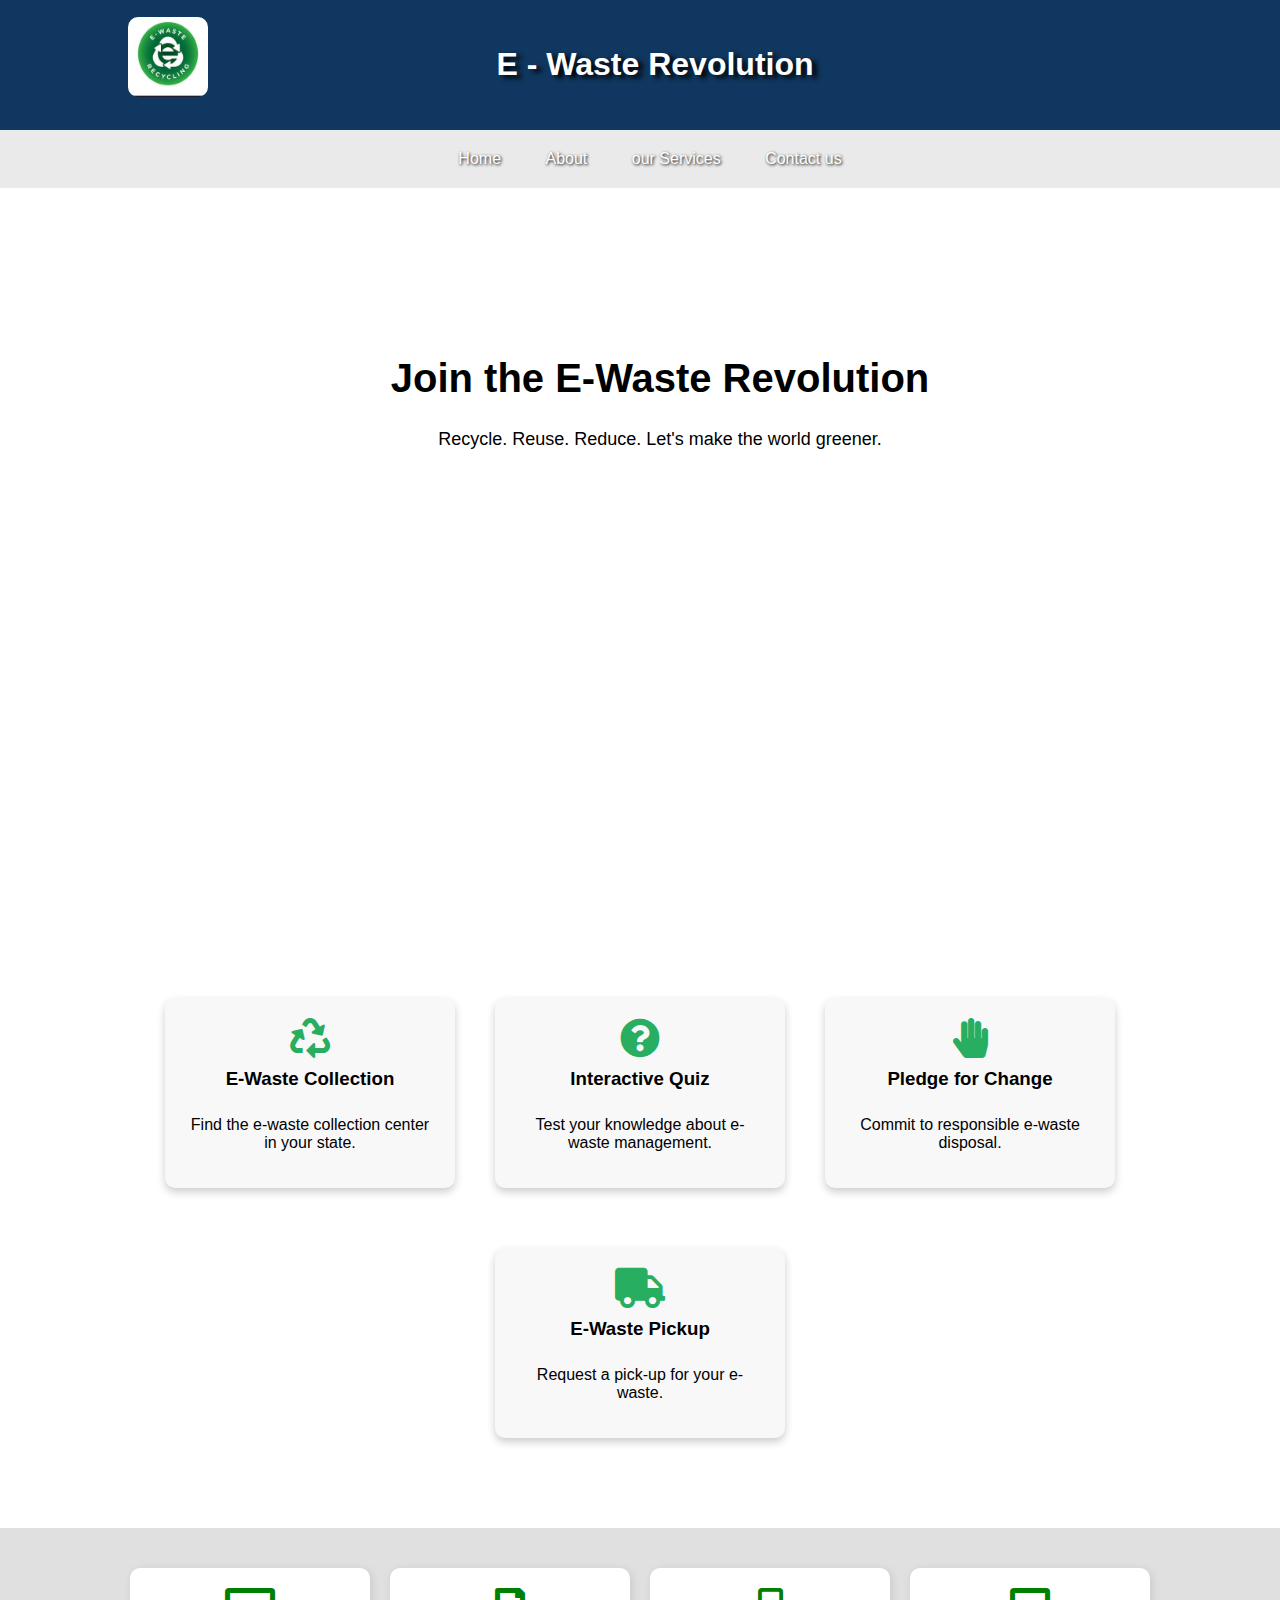
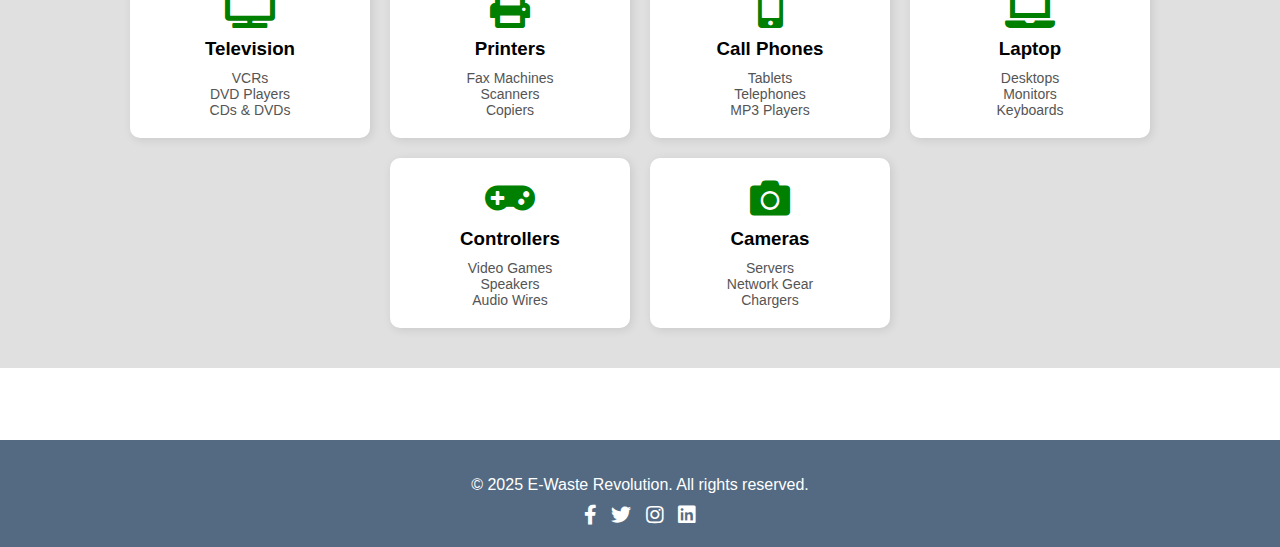
<file: index.html>
<!DOCTYPE html>
<html lang="en">

<head>
  <meta charset="UTF-8" />
  <meta name="viewport" content="width=device-width, initial-scale=1.0" />
  <title>E-Waste Revolution</title>
  <link rel="stylesheet" href="index.css" />
  <link rel="stylesheet" href="https://cdnjs.cloudflare.com/ajax/libs/font-awesome/5.15.3/css/all.min.css" />
  <link href="https://cdn.jsdelivr.net/npm/bootstrap@5.3.0-alpha3/dist/css/bootstrap.min.css" rel="stylesheet"
    integrity="sha384-KK94CHFLLe+nY2dmCWGMq91rCGa5gtU4mk92HdvYe+M/SXH301p5ILy+dN9+nJOZ" crossorigin="anonymous" />
</head>

<body>
  <header>
    <img id="e-waste" src="Images/logo.jpg" />
    <h1>E - Waste Revolution</h1>
  </header>

  <nav>
    <ul class="headings">
      <li class="nav-class" id="nav1"><a href="index.html">Home</a></li>
      <li class="nav-class" id="nav2"><a href="about.html">About</a></li>
      <li class="nav-class" id="nav3">
        <a href="services.html">our Services </a>
      </li>
      <li class="nav-class" id="nav4"><a href="contact.html">Contact us</a></li>
    </ul>
  </nav>



  <!-- Hero Section -->
  <section class="hero">
    <h2>Join the E-Waste Revolution</h2>
    <p>Recycle. Reuse. Reduce. Let's make the world greener.</p>

    <!--<a href="pledge.html" class="btn">Take the Pledge</a>-->
    <iframe width="500" height="300" src="https://www.youtube.com/embed/_Y2ePj3wr8M?si=hpJRNLUnPr5AWCCi"
      title="YouTube video player" frameborder="0"
      allow="accelerometer; autoplay; clipboard-write; encrypted-media; gyroscope; picture-in-picture; web-share"
      referrerpolicy="strict-origin-when-cross-origin" allowfullscreen></iframe>
  </section>
  <section class="services">
    <div class="service" onmouseover="changePage('Images/collection.html')"
      onclick="navigateTo('images/collection.html')">
      <i class="fas fa-recycle"></i>
      <h3>E-Waste Collection</h3>
      <p>Find the e-waste collection center in your state.</p>
    </div>

    <div class="service" onmouseover="changePage('quiz.html')" onclick="navigateTo('quiz.html')">
      <i class="fas fa-question-circle"></i>
      <h3>Interactive Quiz</h3>
      <p>Test your knowledge about e-waste management.</p>
    </div>

    <div class="service" onmouseover="changePage('pledge.html')" onclick="navigateTo('pledge.html')">
      <i class="fas fa-hand-paper"></i>
      <h3>Pledge for Change</h3>
      <p>Commit to responsible e-waste disposal.</p>
    </div>

    <div class="service" onmouseover="changePage('pickup.html')" onclick="navigateTo('pickup.html')">
      <i class="fas fa-truck"></i>
      <h3>E-Waste Pickup</h3>
      <p>Request a pick-up for your e-waste.</p>
    </div>
  </section>








  <!-- E-Waste Categories Section -->
  <section class="categories">
    <div class="category">
      <i class="fas fa-tv"></i>
      <h3>Television</h3>
      <ul>
        <li>VCRs</li>
        <li>DVD Players</li>
        <li>CDs & DVDs</li>
      </ul>
    </div>
    <div class="category">
      <i class="fas fa-print"></i>
      <h3>Printers</h3>
      <ul>
        <li>Fax Machines</li>
        <li>Scanners</li>
        <li>Copiers</li>
      </ul>
    </div>
    <div class="category">
      <i class="fas fa-mobile-alt"></i>
      <h3>Call Phones</h3>
      <ul>
        <li>Tablets</li>
        <li>Telephones</li>
        <li>MP3 Players</li>
      </ul>
    </div>
    <div class="category">
      <i class="fas fa-laptop"></i>
      <h3>Laptop</h3>
      <ul>
        <li>Desktops</li>
        <li>Monitors</li>
        <li>Keyboards</li>
      </ul>
    </div>
    <div class="category">
      <i class="fas fa-gamepad"></i>
      <h3>Controllers</h3>
      <ul>
        <li>Video Games</li>
        <li>Speakers</li>
        <li>Audio Wires</li>
      </ul>
    </div>
    <div class="category">
      <i class="fas fa-camera"></i>
      <h3>Cameras</h3>
      <ul>
        <li>Servers</li>
        <li>Network Gear</li>
        <li>Chargers</li>
      </ul>
    </div>
  </section>

  <br /><br /><br /><br />
  <footer>
    <div class="footer-content">
      <p>&copy; 2025 E-Waste Revolution. All rights reserved.</p>
      <ul class="social-links">
        <li>
          <a href="#" target="_blank"><i class="fab fa-facebook-f"></i></a>
        </li>
        <li>
          <a href="#" target="_blank"><i class="fab fa-twitter"></i></a>
        </li>
        <li>
          <a href="#" target="_blank"><i class="fab fa-instagram"></i></a>
        </li>
        <li>
          <a href="#" target="_blank"><i class="fab fa-linkedin"></i></a>
        </li>
      </ul>
    </div>
  </footer>
  <script src="https://cdn.jsdelivr.net/npm/bootstrap@5.3.0-alpha3/dist/js/bootstrap.bundle.min.js"
    integrity="sha384-ENjdO4Dr2bkBIFxQpeoTz1HIcje39Wm4jDKdf19U8gI4ddQ3GYNS7NTKfAdVQSZe"
    crossorigin="anonymous"></script>
  <script src="script.js"></script>
</body>

</html>
</file>
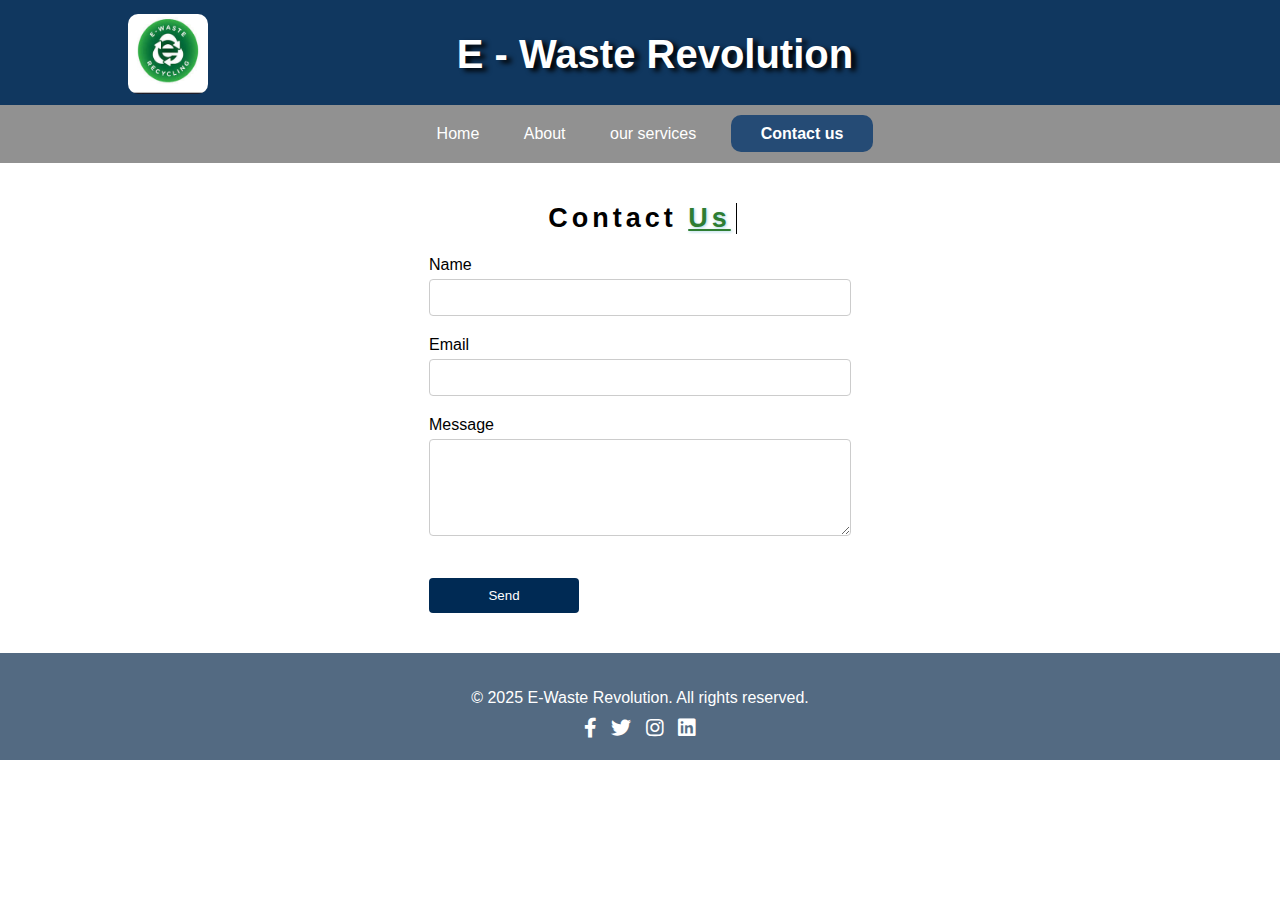
<file: contact.html>
<!DOCTYPE html>
<html lang="en">

<head>
  <meta charset="UTF-8" />
  <meta name="viewport" content="width=device-width, initial-scale=1.0" />
  <title>Contact - E-Waste Revolution</title>
  <link rel="stylesheet" href="contact.css" />
  <link rel="stylesheet" href="https://cdnjs.cloudflare.com/ajax/libs/font-awesome/5.15.3/css/all.min.css" />
</head>
<style>
  #contact-txt {
    font-weight: bold;
    font-size: 27px;
    width: 16%;
    overflow: hidden;
    display: inline-block;
    border-right: 1px solid #000;
    white-space: nowrap;
    margin: 0 auto;
    letter-spacing: 4px;
    animation: contact-txt 2s steps(40, end);
  }

  @keyframes contact-txt {
    0% {
      width: 0;
    }

    100% {
      width: 16%;
    }
  }
</style>

<body onload="n4()">
  <header>
    <img id="e-waste" src="Images/logo.jpg" />
    <h1>E - Waste Revolution</h1>
  </header>

  <nav>
    <ul>
      <li class="nav-class" id="nav1"><a href="index.html">Home</a></li>
      <li class="nav-class" id="nav2"><a href="about.html">About</a></li>
      <li class="nav-class" id="nav3">
        <a href="services.html"> our services</a>
      </li>
      <li class="nav-class" id="nav4"><a href="contact.html">Contact us</a></li>
    </ul>
  </nav>

  <section id="contact">
    <h2 id="contact-txt">
      Contact
      <b style="
            color: #2e7d32;
            text-shadow: 1px 1px 3px lightblue;
            text-decoration: underline;
          ">Us</b>
    </h2>
    <br /><br />
    <form id="contact-form">
      <div class="form-group">
        <label for="name">Name</label>
        <input type="text" id="name" name="name" />
      </div>
      <div class="form-group">
        <label for="email">Email</label>
        <input type="email" id="email" name="email" />
      </div>
      <div class="form-group">
        <label for="message">Message</label>
        <textarea id="message" name="message" rows="5"></textarea>
      </div>
      <br />
      <button type="submit" id="btn" onclick="popup()">
        Send
      </button>
    </form>
  </section>

  <div id="popup">
    <span id="close" onclick="cln()">close</span>
    <h2>Thank you for contacting us!</h2>
    <p style="text-align: center;">We'ill be touch soon.</p>
  </div>

  <footer>
    <div class="footer-content">
      <p>&copy; 2025 E-Waste Revolution. All rights reserved.</p>
      <ul class="social-links">
        <li>
          <a href="#" target="_blank"><i class="fab fa-facebook-f"></i></a>
        </li>
        <li>
          <a href="#" target="_blank"><i class="fab fa-twitter"></i></a>
        </li>
        <li>
          <a href="#" target="_blank"><i class="fab fa-instagram"></i></a>
        </li>
        <li>
          <a href="#" target="_blank"><i class="fab fa-linkedin"></i></a>
        </li>
      </ul>
    </div>
  </footer>
  <script src="script.js"></script>
</body>

</html>
</file>
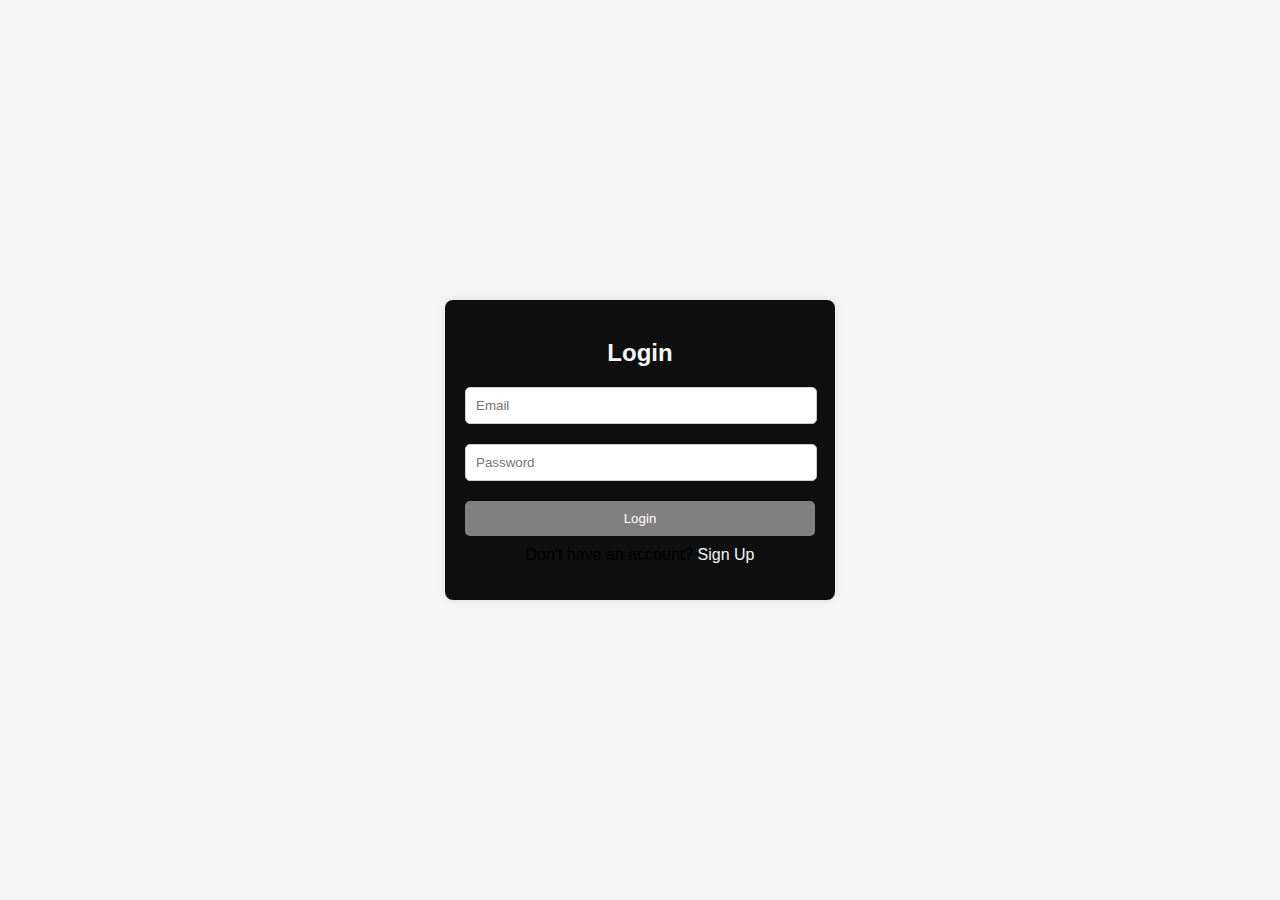
<file: login.html>
<!DOCTYPE html>
<html lang="en">

<head>
    <meta charset="UTF-8">
    <meta name="viewport" content="width=device-width, initial-scale=1.0">
    <title>Login / Sign Up - E-Waste</title>
    <link rel="stylesheet" href="login.css">
</head>

<body>
    <div class="container">
        <div class="form-box">
            <h2 id="form-title">Login</h2>
            <form id="auth-form">
                <div class="input-group">
                    <input type="email" id="email" placeholder="Email" required>
                </div>
                <div class="input-group">
                    <input type="password" id="password" placeholder="Password" required>
                </div>
                <div class="input-group" id="confirm-password-group" style="display: none;">
                    <input type="password" id="confirm-password" placeholder="Confirm Password">
                </div>
                <button type="submit" id="submit-btn">Login</button>
                <p id="toggle-text">Don't have an account? <a href="index.html" id="toggle-link">Sign Up</a></p>
            </form>
        </div>
    </div>
    <script src="login.js"></script>
</body>

</html>
</file>
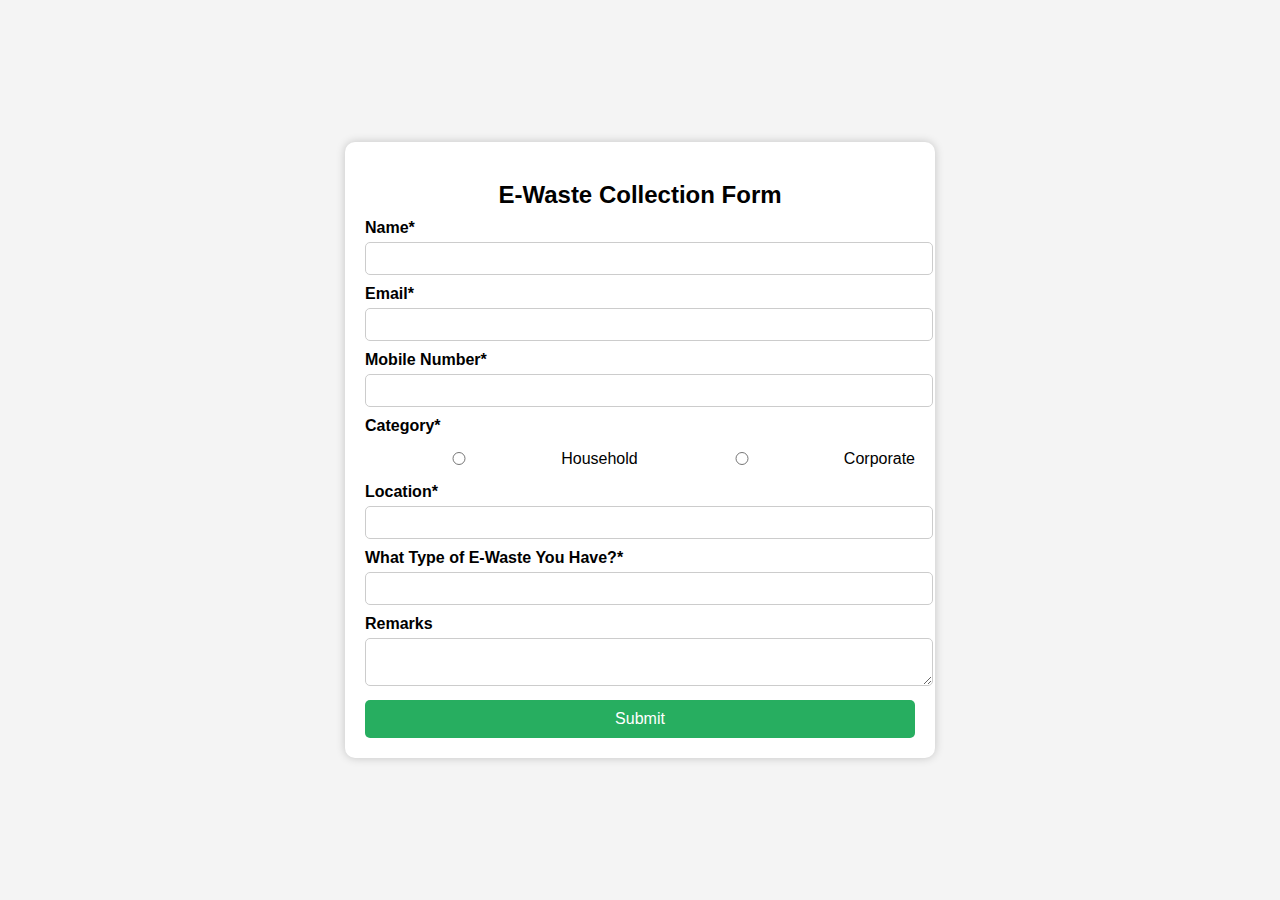
<file: pickup.html>
<!DOCTYPE html>
<html lang="en">

<head>
    <meta charset="UTF-8">
    <meta name="viewport" content="width=device-width, initial-scale=1.0">
    <title>E-Waste Collection Form</title>
    <link rel="stylesheet" href="pickup.css">
    <script src="pickup.js" defer></script>
</head>

<body>

    <div class="container">
        <h2>E-Waste Collection Form</h2>
        <form id="ewaste-form">
            <label for="name">Name*</label>
            <input type="text" id="name" name="name" required>

            <label for="email">Email*</label>
            <input type="email" id="email" name="email" required>

            <label for="phone">Mobile Number*</label>
            <input type="tel" id="phone" name="phone" required>

            <label>Category*</label>
            <div class="radio-group">
                <input type="radio" id="household" name="category" value="Household" required>
                <label for="household">Household</label>
                <input type="radio" id="corporate" name="category" value="Corporate" required>
                <label for="corporate">Corporate</label>
            </div>

            <label for="location">Location*</label>
            <input type="text" id="location" name="location" required>

            <label for="ewaste-type">What Type of E-Waste You Have?*</label>
            <input type="text" id="ewaste-type" name="ewaste-type" required>

            <label for="remarks">Remarks</label>
            <textarea id="remarks" name="remarks"></textarea>



            <button type="submit">Submit</button>
        </form>
    </div>

</body>

</html>
</file>
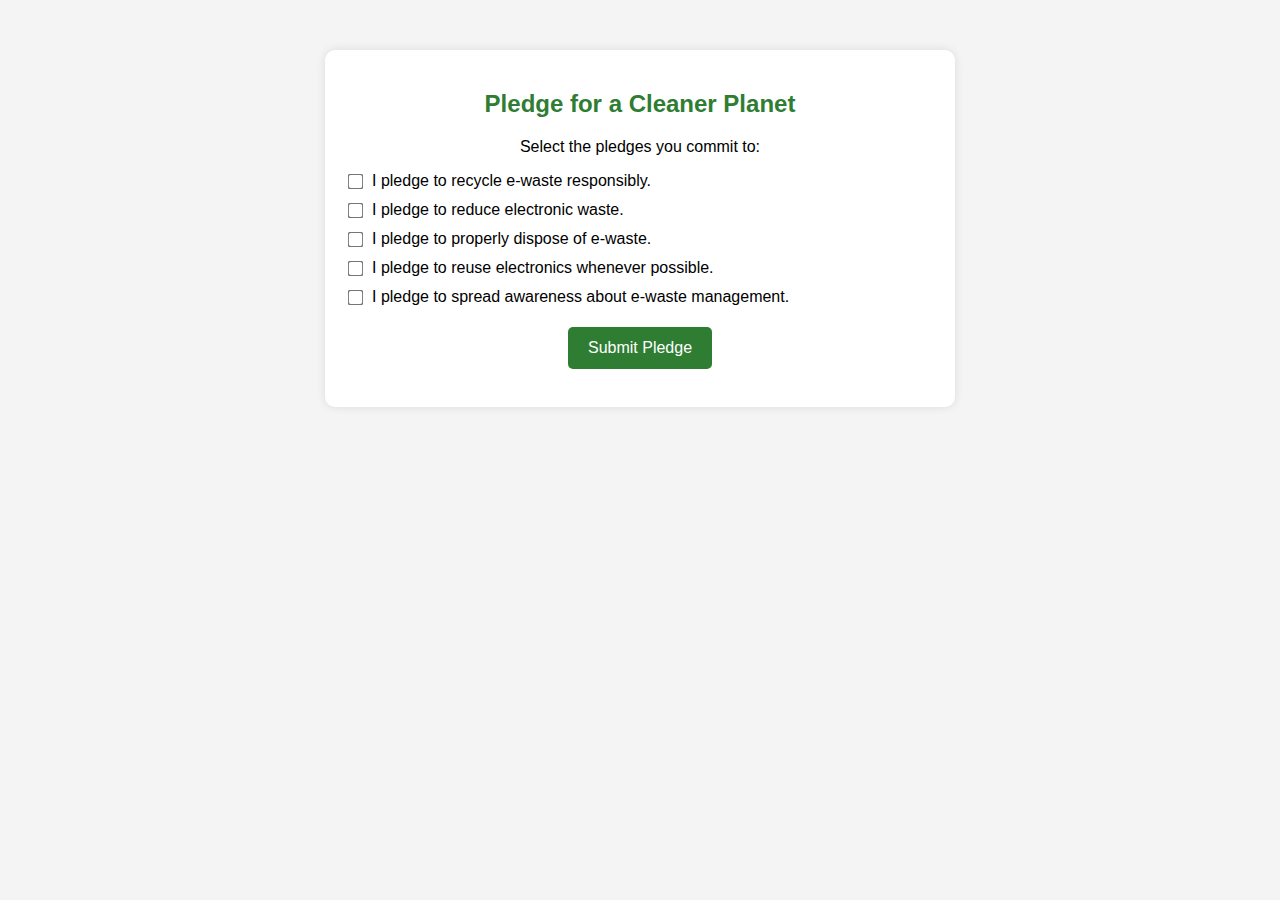
<file: pledge.html>
<!DOCTYPE html>
<html lang="en">

<head>
    <meta charset="UTF-8">
    <meta name="viewport" content="width=device-width, initial-scale=1.0">
    <title>Pledge to Recycle</title>
    <link rel="stylesheet" href="pledge.css" />

</head>

<body>

    <section id="pledge">
        <h2>Pledge for a Cleaner Planet</h2>
        <p>Select the pledges you commit to:</p>

        <div class="pledge-option">
            <input type="checkbox" id="pledgeRecycle">
            <label for="pledgeRecycle">I pledge to recycle e-waste responsibly.</label>
        </div>

        <div class="pledge-option">
            <input type="checkbox" id="pledgeReduce">
            <label for="pledgeReduce">I pledge to reduce electronic waste.</label>
        </div>

        <div class="pledge-option">
            <input type="checkbox" id="pledgeDispose">
            <label for="pledgeDispose">I pledge to properly dispose of e-waste.</label>
        </div>

        <div class="pledge-option">
            <input type="checkbox" id="pledgeReuse">
            <label for="pledgeReuse">I pledge to reuse electronics whenever possible.</label>
        </div>

        <div class="pledge-option">
            <input type="checkbox" id="pledgeAwareness">
            <label for="pledgeAwareness">I pledge to spread awareness about e-waste management.</label>
        </div>

        <button onclick="takePledge()">Submit Pledge</button>
        <p id="pledgeMessage"></p>
    </section>
    <script src="pledge.js"></script>
</body>

</html>
</file>
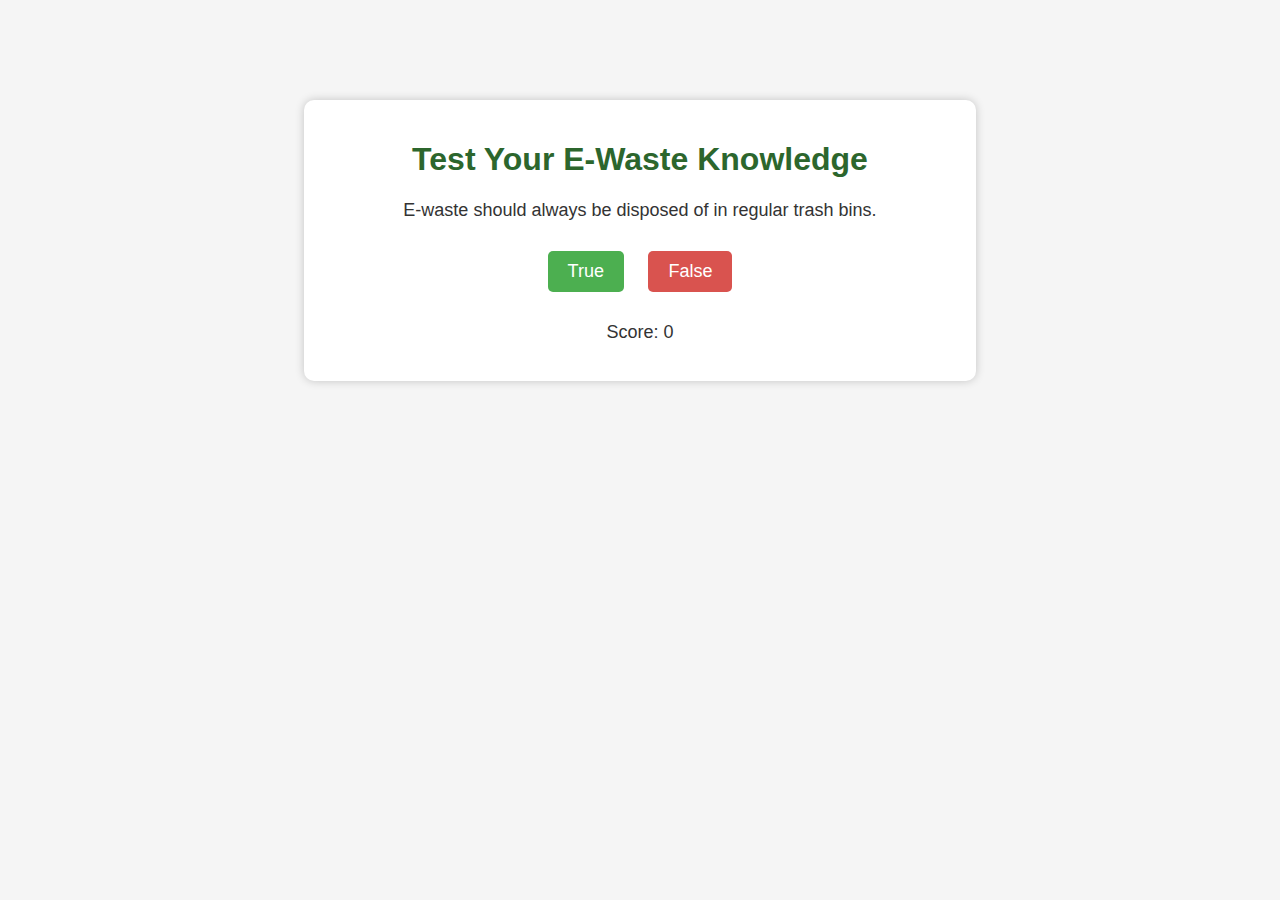
<file: quiz.html>
<!DOCTYPE html>
<html lang="en">

<head>
    <meta charset="UTF-8">
    <meta name="viewport" content="width=device-width, initial-scale=1.0">
    <title>E-Waste Quiz</title>
    <link rel="stylesheet" href="quiz.css">
</head>

<body>

    <div class="quiz-container">
        <h1>Test Your E-Waste Knowledge</h1>
        <p id="question">Loading...</p>

        <div class="buttons">
            <button onclick="checkAnswer(true)">True</button>
            <button onclick="checkAnswer(false)">False</button>
        </div>

        <p>Score: <span id="score">0</span></p>

        <button id="restart" onclick="restartQuiz()">Restart Quiz</button>
    </div>

    <script src="quiz.js"></script>
</body>

</html>
</file>
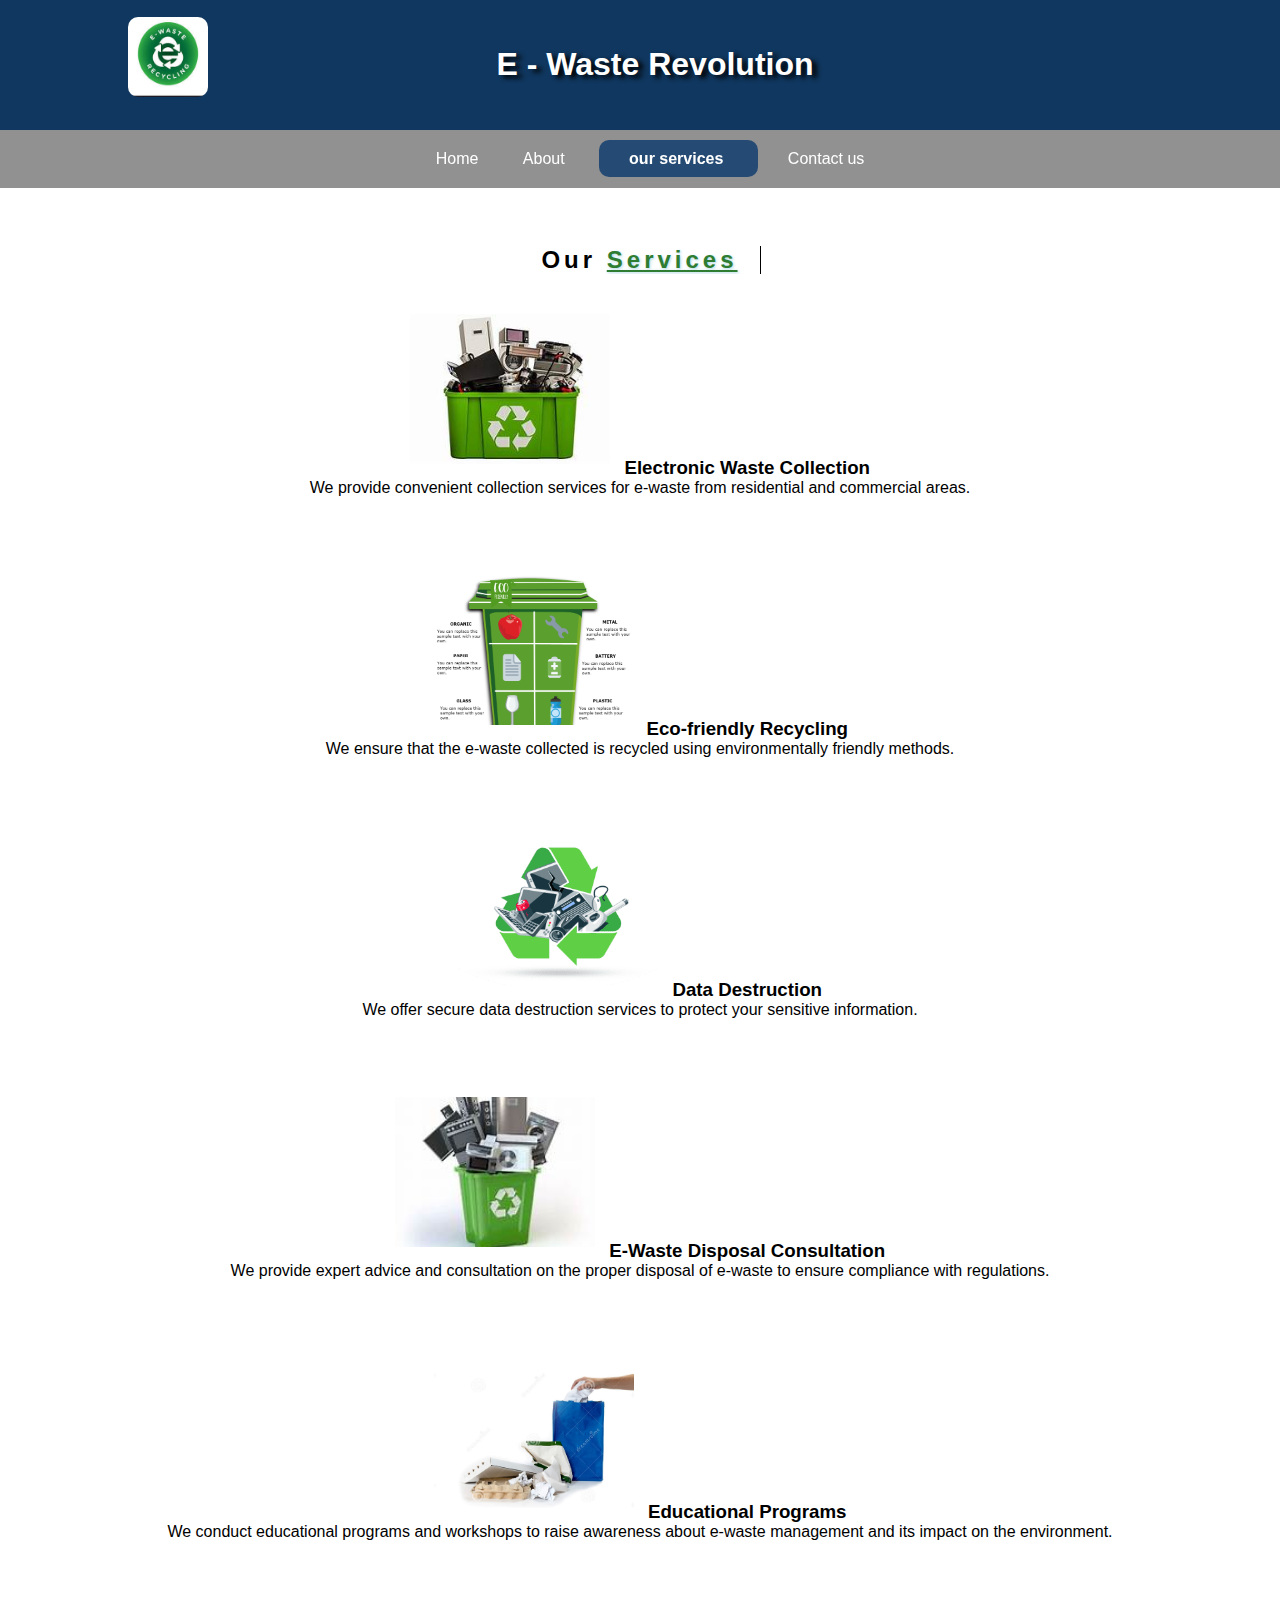
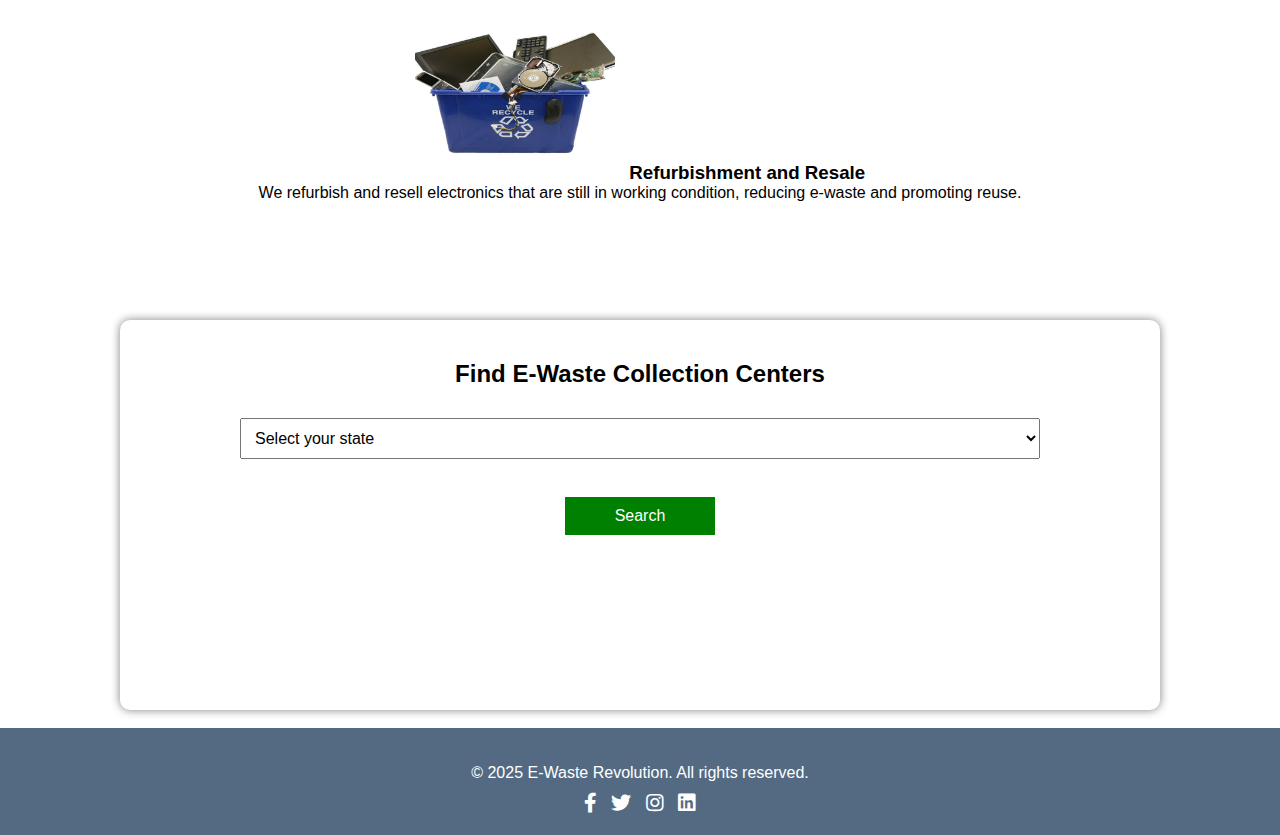
<file: services.html>
<!DOCTYPE html>
<html lang="en">

<head>
  <meta charset="UTF-8" />
  <meta name="viewport" content="width=device-width, initial-scale=1.0" />
  <title>Services - E-Waste Revolution</title>
  <link rel="stylesheet" href="services.css" />
  <link rel="stylesheet" href="https://cdnjs.cloudflare.com/ajax/libs/font-awesome/5.15.3/css/all.min.css" />
  <link href="https://cdn.jsdelivr.net/npm/bootstrap@5.3.0-alpha3/dist/css/bootstrap.min.css" rel="stylesheet"
    integrity="sha384-KK94CHFLLe+nY2dmCWGMq91rCGa5gtU4mk92HdvYe+M/SXH301p5ILy+dN9+nJOZ" crossorigin="anonymous" />
</head>
<style>
  #services-text {
    width: 20%;
    overflow: hidden;
    display: inline-block;
    border-right: 1px solid #000;
    white-space: nowrap;
    margin: 0 auto;
    letter-spacing: 4px;
    animation: services-text 2s steps(40, end);
  }

  @keyframes services-text {
    0% {
      width: 0;
    }

    100% {
      width: 20%;
    }
  }

  h3,
  p {
    display: inline;
  }

  h3 {
    margin-left: 10px;
  }
</style>

<body onload="n3()">
  <header>
    <img id="e-waste" src="Images/logo.jpg" />
    <h1>E - Waste Revolution</h1>
  </header>

  <nav>
    <ul>
      <li class="nav-class" id="nav1"><a href="index.html">Home</a></li>
      <li class="nav-class" id="nav2"><a href="about.html">About</a></li>
      <li class="nav-class" id="nav3">
        <a href="services.html"> our services</a>
      </li>
      <li class="nav-class" id="nav4"><a href="contact.html">Contact us</a></li>
    </ul>
  </nav>

  <section id="services">
    <br />
    <h2 id="services-text">
      Our
      <b style="
            color: #2e7d32;
            text-shadow: 1px 1px 3px lightblue;
            text-decoration: underline;
          ">Services</b>
    </h2>
    <br /><br /><br />
    <div class="service">
      <img src="Images/th.jpg" alt="Service 1" />
      <h3>Electronic Waste Collection</h3>
      <br />
      <p>
        We provide convenient collection services for e-waste from residential
        and commercial areas.
      </p>
    </div>
    <br />
    <div class="service">
      <img src="Images/NIMG.png" alt="Service 2" />
      <h3>Eco-friendly Recycling</h3>
      <br />
      <p>
        We ensure that the e-waste collected is recycled using environmentally
        friendly methods.
      </p>
    </div>
    <br />
    <div class="service">
      <img src="Images/e-Waste-Management-img.png" alt="Service 3" />
      <h3>Data Destruction</h3>
      <br />
      <p>
        We offer secure data destruction services to protect your sensitive
        information.
      </p>
    </div>
    <br />
    <div class="service">
      <img src="Images/th (7).jpg" alt="Service 4" />
      <h3>E-Waste Disposal Consultation</h3>
      <br />
      <p>
        We provide expert advice and consultation on the proper disposal of
        e-waste to ensure compliance with regulations.
      </p>
    </div>
    <br />
    <div class="service">
      <img src="Images/education-recycling.jpg" alt="Service 5" />
      <h3>Educational Programs</h3>
      <br />
      <p>
        We conduct educational programs and workshops to raise awareness about
        e-waste management and its impact on the environment.
      </p>
    </div>
    <br />
    <div class="service">
      <img src="Images/aa-768x512.jpg" alt="Service 6" />
      <h3>Refurbishment and Resale</h3>
      <br />
      <p>
        We refurbish and resell electronics that are still in working
        condition, reducing e-waste and promoting reuse.
      </p>
    </div>
    <br />
  </section>

  <section id="collection-centers" class="container">
    <h2>Find E-Waste Collection Centers</h2>
    <select id="stateSelect">
      <option value="">Select your state</option>
    </select><br></br>
    <button onclick="searchCenters()">Search</button>
    <div id="results"></div>
  </section>
  <br>
  <footer>
    <div class="footer-content">
      <p>&copy; 2025 E-Waste Revolution. All rights reserved.</p>
      <ul class="social-links">
        <li>
          <a href="#" target="_blank"><i class="fab fa-facebook-f"></i></a>
        </li>
        <li>
          <a href="#" target="_blank"><i class="fab fa-twitter"></i></a>
        </li>
        <li>
          <a href="#" target="_blank"><i class="fab fa-instagram"></i></a>
        </li>
        <li>
          <a href="#" target="_blank"><i class="fab fa-linkedin"></i></a>
        </li>
      </ul>
    </div>
  </footer>
  <script src="https://cdn.jsdelivr.net/npm/bootstrap@5.3.0-alpha3/dist/js/bootstrap.bundle.min.js"
    integrity="sha384-ENjdO4Dr2bkBIFxQpeoTz1HIcje39Wm4jDKdf19U8gI4ddQ3GYNS7NTKfAdVQSZe"
    crossorigin="anonymous"></script>

  <script src="script.js"></script>
</body>

</html>
</file>
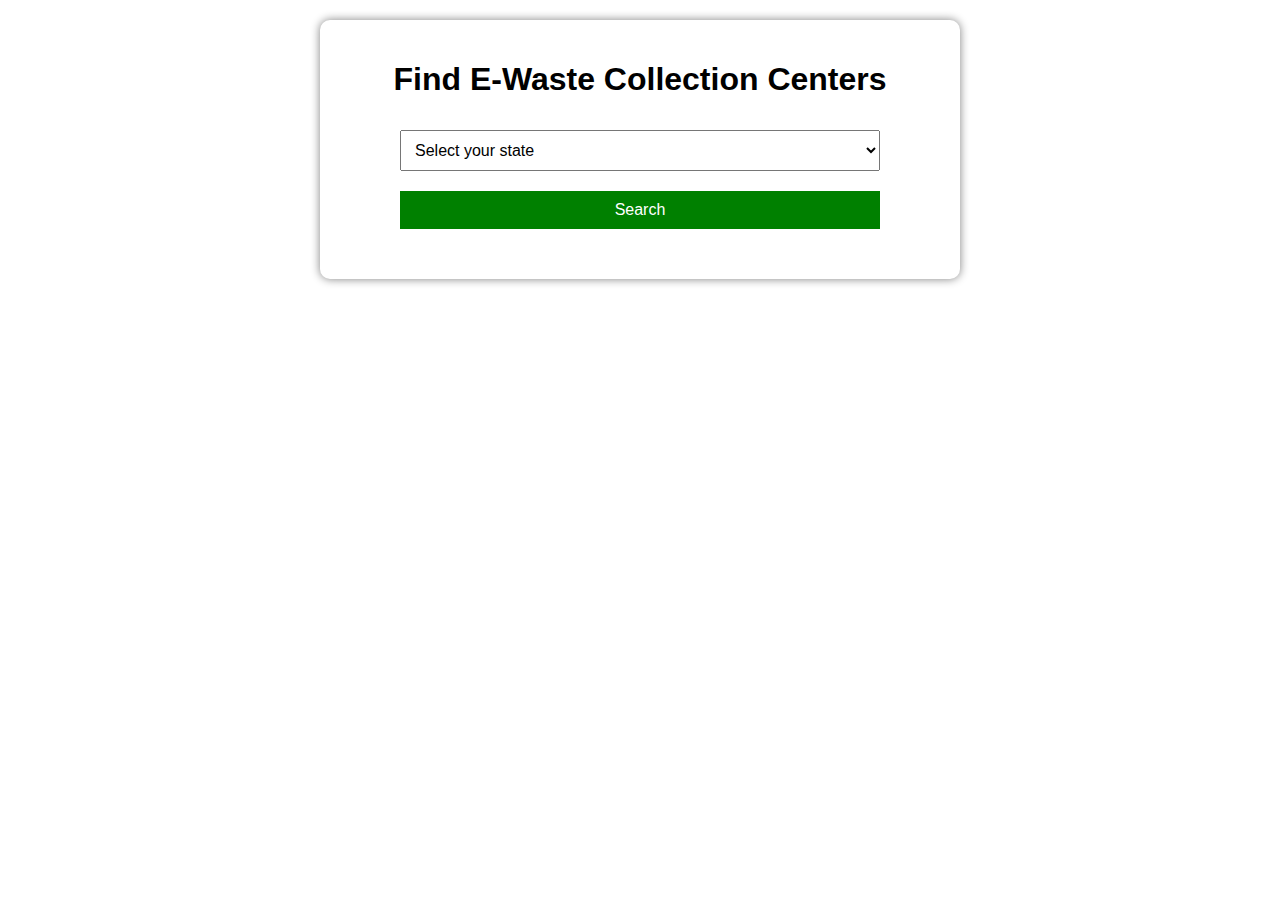
<file: Images/collection.html>
<!DOCTYPE html>
<html lang="en">

<head>
    <meta charset="UTF-8">
    <meta name="viewport" content="width=device-width, initial-scale=1.0">
    <title>E-Waste Collection Centers</title>
    <link rel="stylesheet" href="collection.css">
</head>

<body>
    <div class="container">
        <h1>Find E-Waste Collection Centers</h1>
        <select id="stateSelect">
            <option value="">Select your state</option>
        </select>
        <button onclick="searchCenters()">Search</button>
        <div id="results"></div>
        <div id="map"></div>
    </div>

    <script src="collection.js"></script>

</body>

</html>
</file>
<file: index.css>
body,
ul {
  margin: 0;
  padding: 0;
}


body {
  font-family: Arial, sans-serif;
}

.card {
  justify-content: center;
  align-content: center;
}

header {
  background-color:#002a54ef;
  color: #fff;
  padding: 25px 20px 25px 50px;
  text-align: center;
  position: relative;
}

header h1 {
  text-shadow: 5px 3px 5px rgb(0, 0, 0);
}

#hero {
  margin: 80px 0px;
}

#e-waste {
  width: 80px;
  height: 80px;
  border-radius: 10px;
  position: absolute;
  top: 13%;
  left: 10%;
}

nav {
  background-color: #EAEAEA;
  padding: 10px;
  position: sticky;
  top: 0%;
  z-index: 1;
}

nav ul {
  list-style: none;
  margin: 0;
  padding: 0;
  text-align: center;
}

nav ul li {
  display: inline;
}

nav ul li a {
  color: #fff;
  display: inline-block;
  padding: 10px;
  text-decoration: none;
}

/* Hero Section */
.hero {
  background: url(https://img.freepik.com/premium-photo/old-electronic-devices-dark-background-concept-recycling-disposal-electronic-waste-copy-space_76255-1810.jpg);
  background-size: cover;
  height: 700px;
  width : 100%;
  display: flex;
  flex-direction: column;
  justify-content: center;
  align-items: center;
  text-align: center;
  color: wheat;
  padding: 20px;
}





.hero h2 {
  font-size: 40px;
  margin: 10px 0;
  color: black;
}




.hero p {
  font-size: 18px;
  margin-bottom: 20px;
  color:black
}




.btn {
  background: #27ae60;
  color: white;
  padding: 10px 20px;
  text-decoration: none;
  font-size: 20px;
  border-radius: 5px;
}



.btn:hover {
  background: #2ecc71;
}





/* Services Section */
.services {
  display: flex;
  justify-content: center;
  flex-wrap: wrap;
  padding: 50px 0;
  background: white;
}







.service {
  width: 250px;
  text-align: center;
  padding: 20px;
  margin: 20px;
  background: #ecf0f1;
  border-radius: 10px;
  box-shadow: 0 4px 8px rgba(0, 0, 0, 0.2);
}





.service i {
  font-size: 40px;
  color: #27ae60;
}





.service h3 {
  margin: 10px 0;
}






















/* Categories Section */
.categories {
  display: flex;
  flex-wrap: wrap;
  justify-content: center;
  background-color: #E0E0E0;
  padding: 30px;
}






.category {
  width: 200px;
  text-align: center;
  padding: 20px;
  background: white;
  margin: 10px;
  border-radius: 10px;
  box-shadow: 2px 2px 10px rgba(0, 0, 0, 0.1);
}




.category i {
  font-size: 40px;
  color: green;
}





.category h3 {
  margin: 10px 0;
}




.category ul {
  list-style: none;
  padding: 0;
}



.category ul li {
  font-size: 14px;
  color: #555;
}




.service {
  display: flex;
  flex-direction: column;
  align-items: center;
  justify-content: center;
  background-color: #f8f8f8;
  border-radius: 10px;
  padding: 20px;
  text-align: center;
  cursor: pointer;
  transition: transform 0.3s ease-in-out, background-color 0.3s;
}



.service:hover {
  transform: scale(1.05);
  background-color: #e0f7e9; 
}























section {
  padding: 40px;
  text-align: center;
}

.service {
  margin-bottom: 40px;
}
.service img {
  width: 200px;
  height: 150px;
  object-fit: cover;
  margin-bottom: 10px;
}

/*footer*/
footer {
  background-color: #032548ae;
  color: #fff;
  padding: 20px;
  text-align: center;
}

.footer-content {
  display: flex;
  flex-direction: column;
  align-items: center;
}

.footer-content p {
  margin-bottom: 10px;
}

.social-links {
  list-style: none;
  padding: 0;
  margin: 0;
}

.social-links li {
  display: inline-block;
  margin: 0 5px;
}

.social-links a {
  color: #fff;
  font-size: 20px;
}

.social-links a:hover {
  color: #ccc;
}
.nav-class a:hover {
  text-decoration: underline;
  color: white;
  font-weight: bold;
  background-color: #02356cc1;
  padding: 8px 12px;
  border-radius: 10px;
}
.nav-class {
  margin-left: 20px;
}
.e-aware {
  background-color: rgba(84, 84, 84, 0.053);
  text-align: center;
  padding: 30px 35px;
  margin: 140px 100px 80px 100px;
  border-radius: 10px;
  box-shadow: 0px 0px 5px black;
}
.headings {
  text-shadow: 1px 1px 3px black;
  color: #0b6ed1ef;
}
#welcome-text {
  width: 55%;
  overflow: hidden;
  display: inline-block;
  border-right: 1px solid #000;
  white-space: nowrap;
  margin: 0 auto;
  letter-spacing: 4px;
  animation: typing 4.5s steps(40, end);
}
@keyframes typing {
  0% {
    width: 0;
  }
  100% {
    width: 55%;
  }
}
</file>
<file: contact.css>
body,
ul {
  margin: 0;
  padding: 0;
}


body {
  font-family: Arial, sans-serif;
}

#e-waste{
  width: 50px;
  height: 50px;
}

header {
  background-color: #002a54ef;
  color: #fff;
  padding: 5px 20px 38px 50px;
  text-align: center;
  position: relative;
  height: 62px;
  font-size: 20px;
}

header h1 {
  text-shadow: 5px 3px 5px rgb(0, 0, 0);
}

#e-waste {
  width: 80px;
  height: 80px;
  border-radius: 10px;
  position: absolute;
  top: 13%;
  left: 10%;
}

nav {
  background-color: rgba(40, 39, 39, 0.509);
  padding: 10px;
  position: sticky;
  top: 0%;
  z-index: 1;
}

form {
  display: grid;
  justify-content: center;
  align-items: center;
}

nav ul {
  list-style: none;
  margin: 0;
  padding: 0;
  text-align: center;
}

nav ul li {
  display: inline;
}

nav ul li a {
  color: #fff;
  display: inline-block;
  padding: 10px;
  text-decoration: none;
}

section {
  padding: 40px;
  text-align: center;
}

.form-group {
  margin-bottom: 20px;
  text-align: left;
}

.popup {
  position: fixed;
  top: 50%;
  left: 50%;
  transform: translate(-50%, -50%);
  background-color: #fff;
  color: #333;
  padding: 20px;
  border-radius: 4px;
  box-shadow: 0 2px 6px rgba(0, 0, 0, 0.3);
  z-index: 9999;
}

label {
  display: block;
  margin-bottom: 5px;
}

input[type="text"],
input[type="email"],
textarea {
  width: 100%;
  padding: 10px;
  border: 1px solid #ccc;
  border-radius: 4px;
}

button[type="submit"] {
  background-color: #333;
  color: #fff;
  padding: 10px 20px;
  border: none;
  border-radius: 4px;
  cursor: pointer;
}

button[type="submit"]:hover {
  background-color: #555;
}

.nav-class {
  margin-left: 20px;
}

.nav-class a:hover {
  text-decoration: underline;
  color: white;
  font-weight: bold;
  background-color: #02356cc1;
  padding: 8px 12px;
  border-radius: 10px;
}

#name,
#email,
#message {
  width: 400px;
}

#btn {
  width: 150px;
  background-color: #002a54;
}

#btn:hover {
  background-color: #013d78e8;
}

#popup {
  visibility: hidden;
  position: absolute;
  top: 57%;
  left: 35%;
  background-color: #fff;
  color: #333;
  padding: 50px;
  border-radius: 4px;
  box-shadow: 0 2px 6px rgba(0, 0, 0, 0.3);
  z-index: 9999;
}

#close {
  cursor: pointer;
  padding: 3px 7px;
  background-color: #555;
  color: white;
  border-radius: 5px;
  position: absolute;
  top: 10%;
  right: 7%;
}
#close:hover {
  background-color: red;
  color: black;
  scale: 1.001;
  font-weight: bold;
}
footer {
  background-color: #333;
  color: #fff;
  padding: 20px;
  text-align: center;
}

footer {
  background-color: #032548ae;
  color: #fff;
  padding: 20px;
  text-align: center;
}

.footer-content p {
  margin-bottom: 10px;
}

.social-links {
  list-style: none;
  padding: 0;
  margin: 0;
}

.social-links li {
  display: inline-block;
  margin: 0 5px;
}

.social-links a {
  color: #fff;
  font-size: 20px;
}

.social-links a:hover {
  color: #ccc;
}
</file>
<file: login.css>
body {
    font-family: Arial, sans-serif;
    background: #f5f5f5;
    display: flex;
    justify-content: center;
    align-items: center;
    height: 100vh;
    margin: 0;
    background-image: url(https://img.freepik.com/free-photo/gray-grunge-surface-wall-texture-background_1017-18216.jpg?semt=ais_hybrid);
    background-size:cover;
}

.container {
    width: 350px;
    background:rgba(0, 0, 0, 0.942);
    padding: 20px;
    box-shadow: 0px 0px 10px rgba(0, 0, 0, 0.1);
    border-radius: 8px;
    text-align: center;
}

h2 {
    margin-bottom: 20px;
    color: whitesmoke;
}

.input-group {
    margin-bottom: 20px;
    margin-right:20px ;
}



input {
    width: 100%;
    padding: 10px;
    border: 1px solid #ccc;
    border-radius: 5px;
}

button {
    width: 100%;
    padding: 10px;
    background: gray;
    color: white;
    border: none;
    border-radius: 5px;
    cursor: pointer;
}

button:hover {
    background: #333;
    color: white;
}

p {
    margin-top: 10px;
}

a {
    color: whitesmoke;
    text-decoration: none;
}

a:hover {
    text-decoration: underline;
}
</file>
<file: pickup.css>
body {
    font-family: Arial, sans-serif;
    background-color: #f4f4f4;
    margin: 0;
    padding: 0;
    display: flex;
    justify-content: center;
    align-items: center;
    height: 100vh;
}


.container {
    background: white;
    padding: 20px;
    border-radius: 10px;
    box-shadow: 0 0 10px rgba(0, 0, 0, 0.2);
    width: 550px;
    text-align: left;
}


h2 {
    text-align: center;
    margin-bottom: 10px;
}

label {
    display: block;
    font-weight: bold;
    margin: 10px 0 5px;
}

input, textarea {
    width: 100%;
    padding: 8px;
    border: 1px solid #ccc;
    border-radius: 5px;
}


.radio-group {
    display: flex;
    align-items: center;
    gap: 10px;
    margin-bottom: 10px;
}

.radio-group label {
    font-weight: normal;
}




button {
    width: 100%;
    background: #27ae60;
    color: white;
    padding: 10px;
    border: none;
    border-radius: 5px;
    cursor: pointer;
    font-size: 16px;
    margin-top: 10px;
}

button:hover {
    background: #2ecc71;
}
</file>
<file: pledge.css>
body {
    font-family: Arial, sans-serif;
    text-align: center;
    margin: 50px;
    background-color: #f4f4f4;
}

#pledge {
    background: white;
    padding: 20px;
    border-radius: 10px;
    box-shadow: 0px 0px 10px rgba(0, 0, 0, 0.1);
    width: 50%;
    margin: auto;
}

h2 {
    color: #2e7d32;
}

.pledge-option {
    display: flex;
    align-items: center;
    justify-content: left;
    margin: 10px 0;
    font-size: 16px;
}

.pledge-option input {
    margin-right: 10px;
    transform: scale(1.2);
}

button {
    background-color: #2e7d32;
    color: white;
    border: none;
    padding: 12px 20px;
    font-size: 16px;
    cursor: pointer;
    border-radius: 5px;
    margin-top: 10px;
}

button:hover {
    background-color: #1b5e20;
}

button:disabled {
    background-color: gray;
    cursor: not-allowed;
}

#pledgeMessage {
    font-size: 18px;
    font-weight: bold;
    color: #2e7d32;
    margin-top: 15px;
}
</file>
<file: quiz.css>
body {
    font-family: Arial, sans-serif;
    text-align: center;
    background-color: #f5f5f5;
}

.quiz-container {
    width: 50%;
    margin: 100px auto;
    padding: 20px;
    background: white;
    box-shadow: 0px 0px 10px rgba(0, 0, 0, 0.2);
    border-radius: 10px;
}

h1 {
    color: #2c662d;
}

p {
    font-size: 18px;
    color: #333;
}

.buttons {
    margin: 20px 0;
}

button {
    padding: 10px 20px;
    font-size: 18px;
    margin: 10px;
    cursor: pointer;
    border: none;
    border-radius: 5px;
    transition: 0.3s;
}

button:first-child {
    background: #4CAF50;
    color: white;
}

button:last-child {
    background: #d9534f;
    color: white;
}

button:hover {
    opacity: 0.8;
}

#restart {
    background: #007BFF;
    color: white;
    display: none;
}
</file>
<file: services.css>
section {
  padding: 40px;
  text-align: center;
}

.service {
  margin-bottom: 60px;
}

.service img {
  width: 200px;
  height: 150px;
  object-fit: cover;
  margin-bottom: 10px;
}


body,
ul {
  margin: 0;
  padding: 0;
}


body {
  font-family: Arial, sans-serif;
}

header {
  background-color: #002a54ef;
  color: #fff;
  padding: 25px 20px 25px 50px;
  text-align: center;
  position: relative;
}

header h1 {
  text-shadow: 5px 3px 5px rgb(0, 0, 0);
}

section {
  padding: 40px;
  text-align: center;
}

#e-waste {
  width: 80px;
  height: 80px;
  border-radius: 10px;
  position: absolute;
  top: 13%;
  left: 10%;
}

nav {
  background-color: rgba(40, 39, 39, 0.509);
  padding: 10px;
  position: sticky;
  top: 0%;
  z-index: 1;
}

nav ul {
  list-style: none;
  margin: 0;
  padding: 0;
  text-align: center;
}

nav ul li {
  display: inline;
}

nav ul li a {
  color: #fff;
  display: inline-block;
  padding: 10px;
  text-decoration: none;
}

.nav-class {
  margin-left: 20px;
}

.nav-class a:hover {
  text-decoration: underline;
  color: white;
  font-weight: bold;
  background-color: #02356cc1;
  padding: 8px 12px;
  border-radius: 10px;
}

.container {
  max-width: 1000px;
  height :350px;
  margin: auto;
  padding: 20px;
  box-shadow: 0px 0px 10px gray;
  border-radius: 10px;
}

select  {
  padding: 10px;
  margin: 10px;
  width: 80%;
  font-size: 16px;
}

 button {
  padding: 10px;
  margin: 10px;
  width: 15%;
  font-size: 16px;
}



button {
  background-color: green;
  color: white;
  border: none;
  cursor: pointer;
}

#results {
  margin-top: 20px;
}

footer {
  background-color: #032548ae;
  color: #fff;
  padding: 20px;
  text-align: center;
}

.footer-content {
  display: flex;
  flex-direction: column;
  align-items: center;
}

.footer-content p {
  margin-bottom: 10px;
}

.social-links {
  list-style: none;
  padding: 0;
  margin: 0;
}

.social-links li {
  display: inline-block;
  margin: 0 5px;
}

.social-links a {
  color: #fff;
  font-size: 20px;
}

.social-links a:hover {
  color: #ccc;
}
</file>
<file: Images/collection.css>
body {
    font-family: Arial, sans-serif;
    text-align: center;
    margin: 20px;
}

.container {
    max-width: 600px;
    margin: auto;
    padding: 20px;
    box-shadow: 0px 0px 10px gray;
    border-radius: 10px;
}

select, button {
    padding: 10px;
    margin: 10px;
    width: 80%;
    font-size: 16px;
}

button {
    background-color: green;
    color: white;
    border: none;
    cursor: pointer;
}

#results {
    margin-top: 20px;
}
</file>
